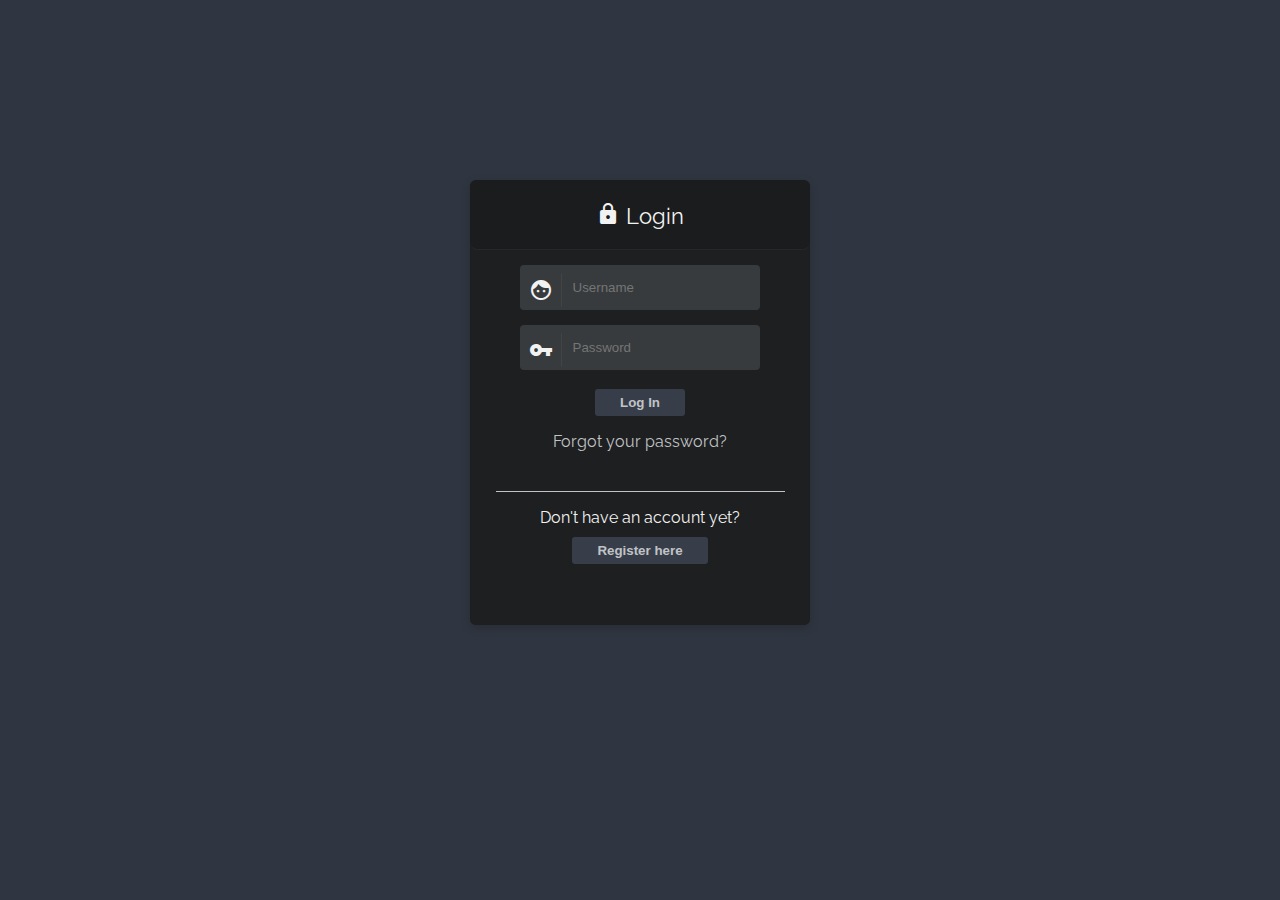
<file: templates/login.html>
<html>
  <head>
    <meta charset="UTF-8" />
    <title>Login</title>
    <meta name="description" content="Login - Register Template" />
    <meta name="author" content="Lorenzo Angelino aka MrLolok" />
    <meta name="viewport" content="width=device-width, initial-scale=1.0" />
    <link
      href="https://fonts.googleapis.com/icon?family=Material+Icons"
      rel="stylesheet"
    />
    <link rel="stylesheet" href="../static/css/login.css" />
    <style>
      body {
        background-color: #303641;
      }
    </style>
  </head>

  <body>
    <div id="container-login">
      <div id="title"><i class="material-icons lock">lock</i> Login</div>

      <form method="POST" action="../login">
        <div class="input">
          <div class="input-addon">
            <i class="material-icons">face</i>
          </div>
          <input
            id="username"
            placeholder="Username"
            type="text"
            required
            class="validate"
            autocomplete="off"
            name="usr"
          />
        </div>

        <div class="clearfix"></div>

        <div class="input">
          <div class="input-addon">
            <i class="material-icons">vpn_key</i>
          </div>
          <input
            id="password"
            placeholder="Password"
            type="password"
            required
            class="validate"
            autocomplete="off"
            name="psw"
          />
        </div>
        <br />
        <input type="submit" value="Log In" />
      </form>

      <div class="forgot-password">
        <a href="#">Forgot your password?</a>
      </div>

      <div class="register">
        Don't have an account yet?
        <a href="/register"
          ><button id="register-link">Register here</button></a
        >
      </div>
    </div>
  </body>
</html>
</file>
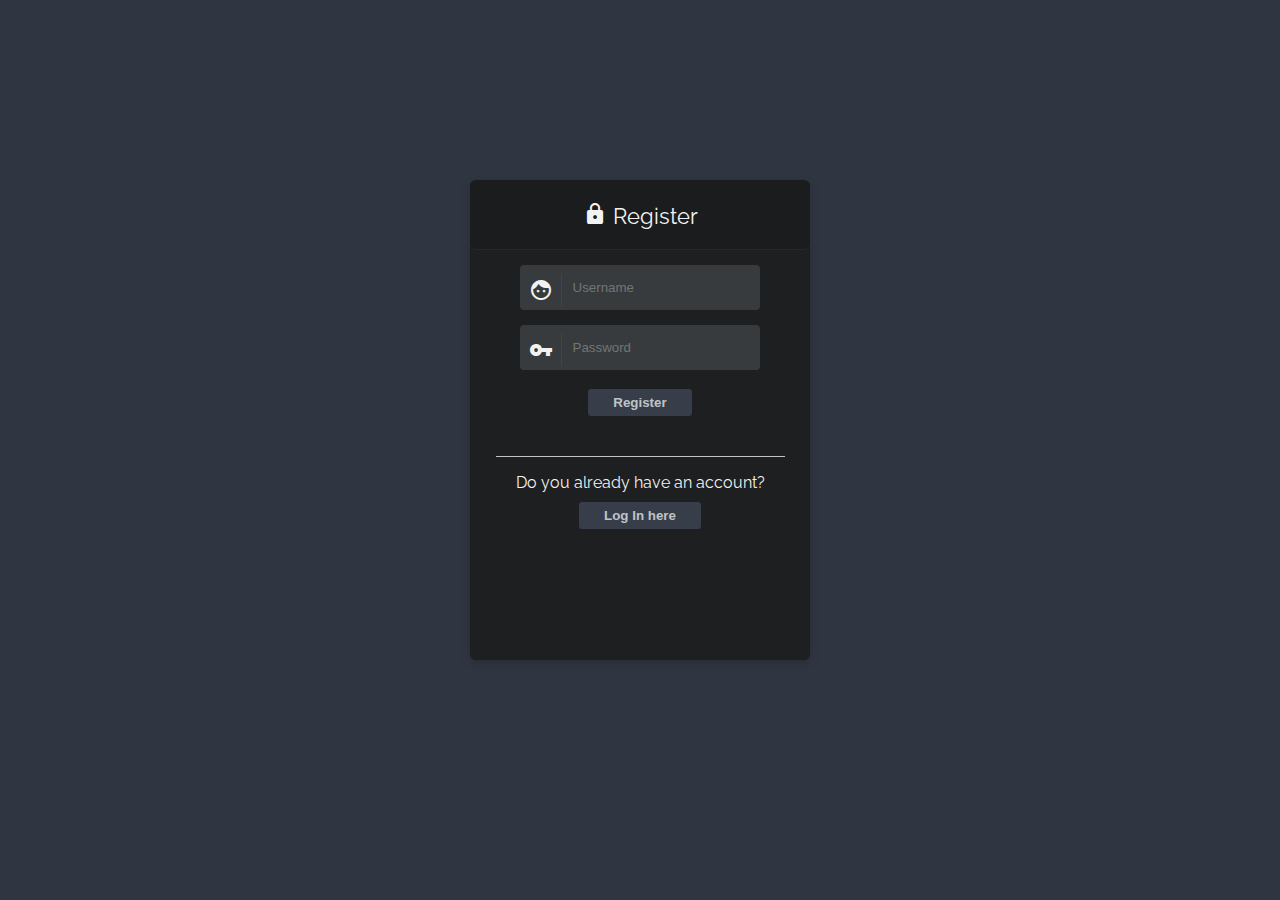
<file: templates/register.html>
<html>
  <head>
    <meta charset="UTF-8" />
    <title>Register</title>
    <meta name="description" content="Login - Register Template" />
    <meta name="author" content="Lorenzo Angelino aka MrLolok" />
    <meta name="viewport" content="width=device-width, initial-scale=1.0" />
    <link rel="stylesheet" href="../static/css/register.css" />
    <link
      href="https://fonts.googleapis.com/icon?family=Material+Icons"
      rel="stylesheet"
    />
    <style>
      body {
        background-color: #303641;
      }
    </style>
  </head>

  <body>
    <div id="container-register">
      <div id="title"><i class="material-icons lock">lock</i> Register</div>

      <form method="POST" action="../register">
        <div class="clearfix"></div>

        <div class="input">
          <div class="input-addon">
            <i class="material-icons">face</i>
          </div>
          <input
            id="username"
            placeholder="Username"
            type="text"
            required
            class="validate"
            autocomplete="off"
            name="usr"
          />
        </div>

        <div class="clearfix"></div>

        <div class="input">
          <div class="input-addon">
            <i class="material-icons">vpn_key</i>
          </div>
          <input
            id="password"
            placeholder="Password"
            type="password"
            required
            class="validate"
            autocomplete="off"
            name="psw"
          />
        </div>
        <br />
        <input type="submit" value="Register" />
      </form>

      <div class="register">
        Do you already have an account?
        <a href="/login"><button id="register-link">Log In here</button></a>
      </div>
    </div>
  </body>
</html>
</file>
<file: static/css/login.css>
@import url('https://fonts.googleapis.com/css?family=Raleway');
body {
    margin: 0;
    padding: 0;
    font-family: 'Raleway', sans-serif;
    color: #F2F2F2;
}

#container-login {
    background-color: #1D1F20;
    position: relative;
    top: 20%;
    margin: auto;
    width: 340px;
    height: 445px;
    border-radius: 0.35em;
    box-shadow: 0 3px 10px 0 rgba(0, 0, 0, 0.2);
    text-align: center;
}

#container-register {
    background-color: #1D1F20;
    position: relative;
    top: 20%;
    margin: auto;
    width: 340px;
    height: 480px;
    border-radius: 0.35em;
    box-shadow: 0 3px 10px 0 rgba(0, 0, 0, 0.2);
    text-align: center;
}

#title {
    position: relative;
    background-color: #1A1C1D;
    width: 100%;
    padding: 20px 0px;
    border-radius: 0.35em;
    font-size: 22px;
    border-bottom: 1px solid rgba(255, 255, 255, 0.05);
}

.lock {
	position: relative;
	top: 2px;
}

.input {
    margin: auto;
    width: 240px;
    border-radius: 4px;
    background-color: #373b3d;
    padding: 8px 0px;
    margin-top: 15px;
}

.input-addon {
    float: left;
    background-color: #373b3d;
    border: 1px solid #373b3d;
    padding: 4px 8px;
    border-right: 1px solid rgba(255, 255, 255, 0.05);
}

input[type=checkbox] {
    cursor: pointer;
}

input[type=text] {
    color: #949494;
    margin: 0;
    background-color: #373b3d;
    border: 1px solid #373b3d;
    padding: 6px 0px;
    border-radius: 3px;
}

input[type=text]:focus {
    border: 1px solid #373b3d;
}

input[type=password] {
    color: #949494;
    margin: 0;
    background-color: #373b3d;
    border: 1px solid #373b3d;
    padding: 6px 0px;
    border-radius: 3px;
}

input[type=password]:focus {
    border: 1px solid #373b3d;
}

input[type=email] {
    color: #949494;
    margin: 0;
    background-color: #373b3d;
    border: 1px solid #373b3d;
    padding: 6px 0px;
    border-radius: 3px;
}

input[type=email]:focus {
    border: 1px solid #373b3d;
}

.forgot-password {
    position: relative;
    bottom: 0%;
}

.forgot-password a:link {
    color: #C1C3C6;
    text-decoration: none;
}

.forgot-password a:visited {
    color: #C1C3C6;
    text-decoration: none;
}

.forgot-password a:hover {
    color: #FFF;
    transition: color 1s;
}

.privacy {
    margin-top: 5px;
    position: relative;
    font-size: 12px;
    bottom: 0%;
}

.privacy a:link {
    color: #949494;
    text-decoration: none;
}

.privacy a:visited {
    color: #949494;
    text-decoration: none;
}

.privacy a:hover {
    color: #C1C3C6;
    transition: color 1s;
}

*:focus {
    outline: none;
}

.remember-me {
    margin: 10px 0;
}

input[type=submit] {
    padding: 6px 25px;
    background: #373E4A;
    color: #C1C3C6;
    font-weight: bold;
    border: 0 none;
    cursor: pointer;
    border-radius: 3px;
}

.register {
    margin: auto;
    padding: 16px 0;
    text-align: center;
    margin-top: 40px;
    width: 85%;
    border-top: 1px solid #C1C3C6;
}

.clearfix {
    clear: both;
}

#register-link {
    margin-top: 10px;
    padding: 6px 25px;
    background: #373E4A;
    color: #C1C3C6;
    font-weight: bold;
    border: 0 none;
    cursor: pointer;
    border-radius: 3px;
}
</file>
<file: static/css/register.css>
@import url('https://fonts.googleapis.com/css?family=Raleway');
body {
    margin: 0;
    padding: 0;
    font-family: 'Raleway', sans-serif;
    color: #F2F2F2;
}

#container-login {
    background-color: #1D1F20;
    position: relative;
    top: 20%;
    margin: auto;
    width: 340px;
    height: 445px;
    border-radius: 0.35em;
    box-shadow: 0 3px 10px 0 rgba(0, 0, 0, 0.2);
    text-align: center;
}

#container-register {
    background-color: #1D1F20;
    position: relative;
    top: 20%;
    margin: auto;
    width: 340px;
    height: 480px;
    border-radius: 0.35em;
    box-shadow: 0 3px 10px 0 rgba(0, 0, 0, 0.2);
    text-align: center;
}

#title {
    position: relative;
    background-color: #1A1C1D;
    width: 100%;
    padding: 20px 0px;
    border-radius: 0.35em;
    font-size: 22px;
    border-bottom: 1px solid rgba(255, 255, 255, 0.05);
}

.lock {
	position: relative;
	top: 2px;
}

.input {
    margin: auto;
    width: 240px;
    border-radius: 4px;
    background-color: #373b3d;
    padding: 8px 0px;
    margin-top: 15px;
}

.input-addon {
    float: left;
    background-color: #373b3d;
    border: 1px solid #373b3d;
    padding: 4px 8px;
    border-right: 1px solid rgba(255, 255, 255, 0.05);
}

input[type=checkbox] {
    cursor: pointer;
}

input[type=text] {
    color: #949494;
    margin: 0;
    background-color: #373b3d;
    border: 1px solid #373b3d;
    padding: 6px 0px;
    border-radius: 3px;
}

input[type=text]:focus {
    border: 1px solid #373b3d;
}

input[type=password] {
    color: #949494;
    margin: 0;
    background-color: #373b3d;
    border: 1px solid #373b3d;
    padding: 6px 0px;
    border-radius: 3px;
}

input[type=password]:focus {
    border: 1px solid #373b3d;
}

input[type=email] {
    color: #949494;
    margin: 0;
    background-color: #373b3d;
    border: 1px solid #373b3d;
    padding: 6px 0px;
    border-radius: 3px;
}

input[type=email]:focus {
    border: 1px solid #373b3d;
}

.forgot-password {
    position: relative;
    bottom: 0%;
}

.forgot-password a:link {
    color: #C1C3C6;
    text-decoration: none;
}

.forgot-password a:visited {
    color: #C1C3C6;
    text-decoration: none;
}

.forgot-password a:hover {
    color: #FFF;
    transition: color 1s;
}

.privacy {
    margin-top: 5px;
    position: relative;
    font-size: 12px;
    bottom: 0%;
}

.privacy a:link {
    color: #949494;
    text-decoration: none;
}

.privacy a:visited {
    color: #949494;
    text-decoration: none;
}

.privacy a:hover {
    color: #C1C3C6;
    transition: color 1s;
}

*:focus {
    outline: none;
}

.remember-me {
    margin: 10px 0;
}

input[type=submit] {
    padding: 6px 25px;
    background: #373E4A;
    color: #C1C3C6;
    font-weight: bold;
    border: 0 none;
    cursor: pointer;
    border-radius: 3px;
}

.register {
    margin: auto;
    padding: 16px 0;
    text-align: center;
    margin-top: 40px;
    width: 85%;
    border-top: 1px solid #C1C3C6;
}

.clearfix {
    clear: both;
}

#register-link {
    margin-top: 10px;
    padding: 6px 25px;
    background: #373E4A;
    color: #C1C3C6;
    font-weight: bold;
    border: 0 none;
    cursor: pointer;
    border-radius: 3px;
}
</file>
